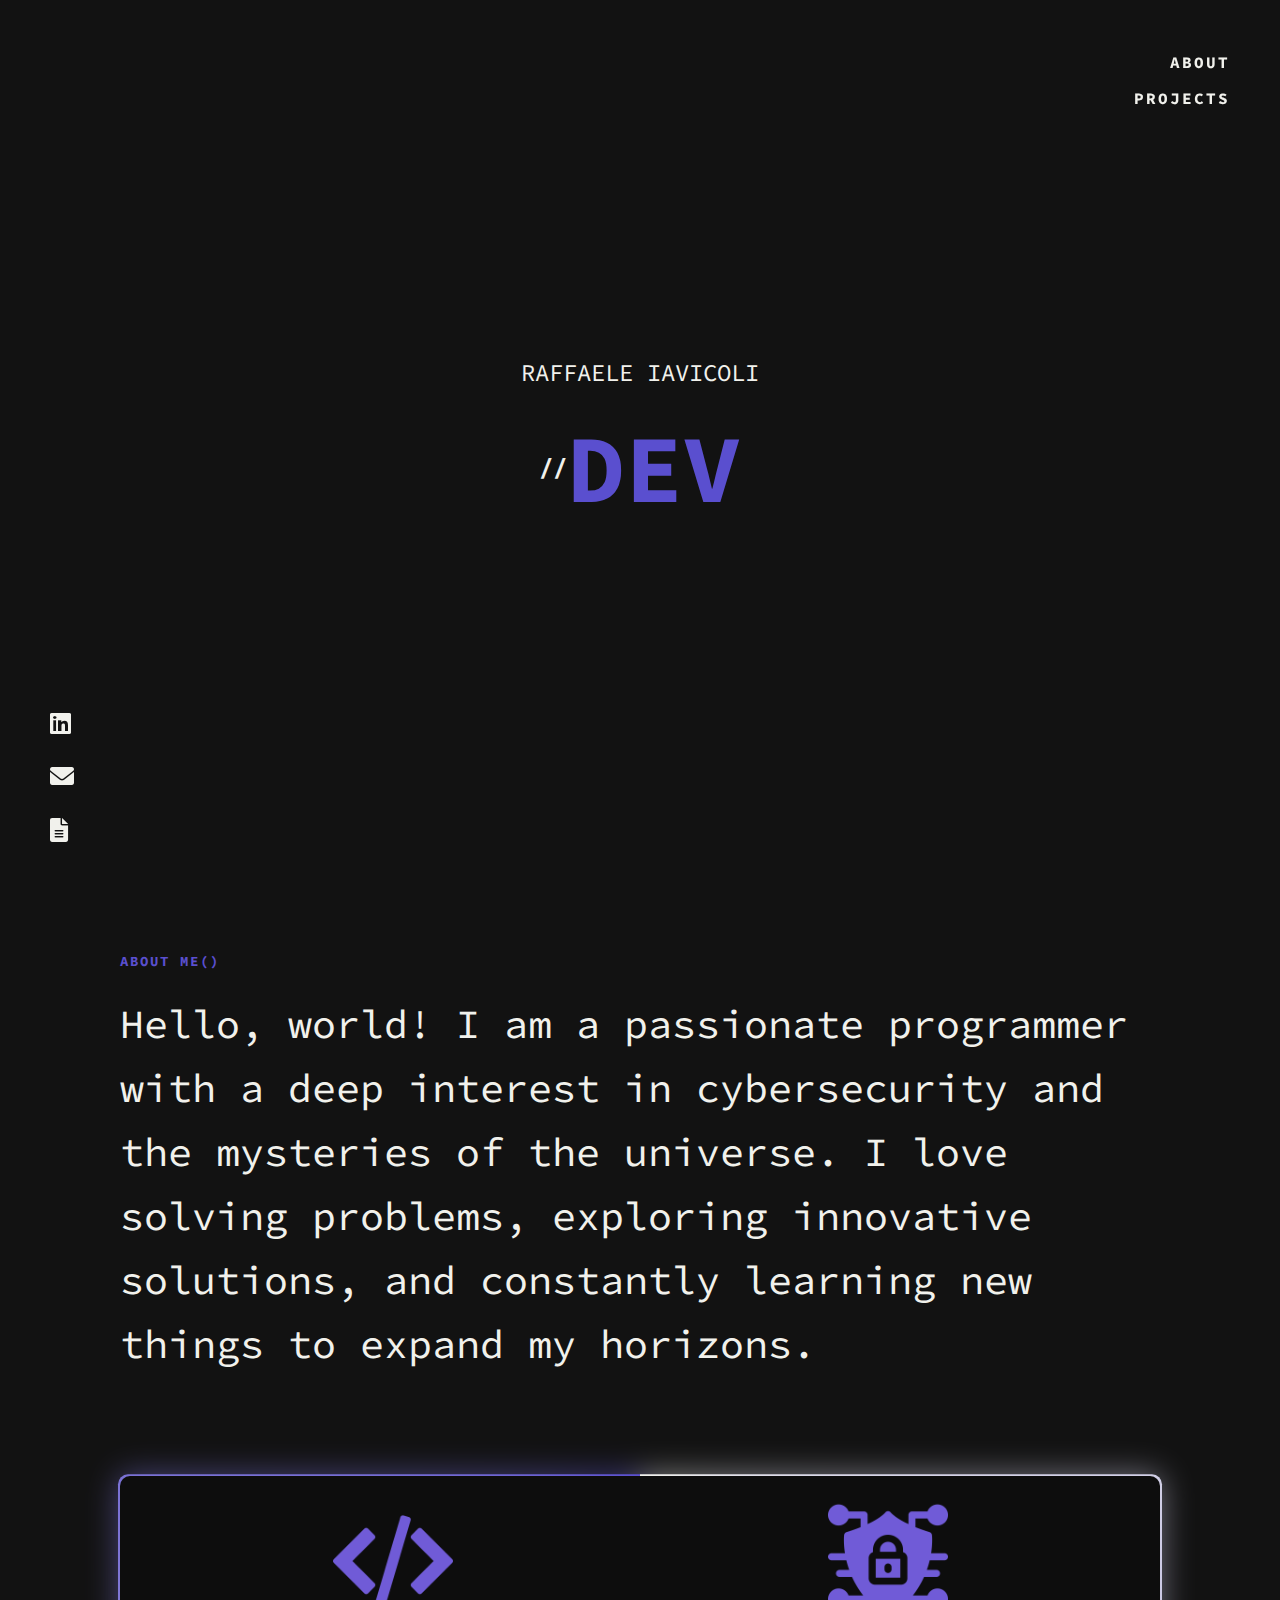
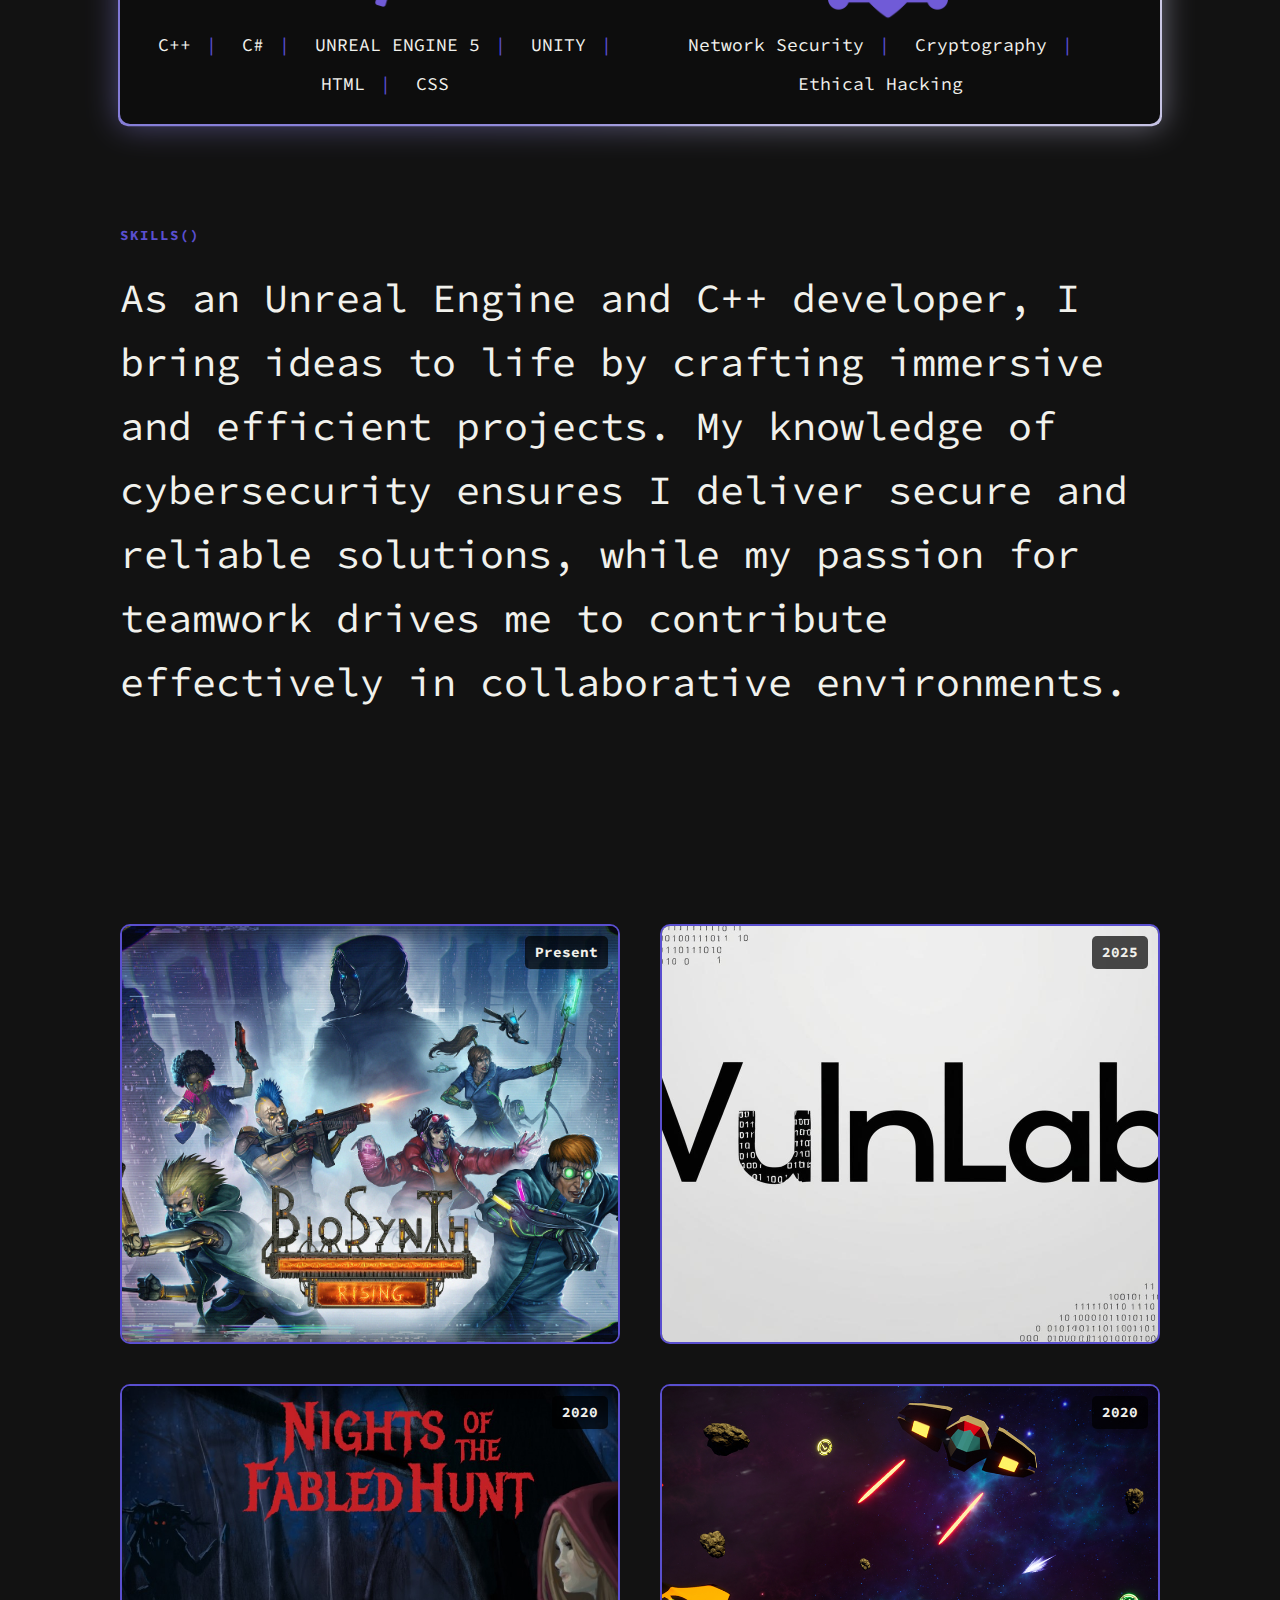
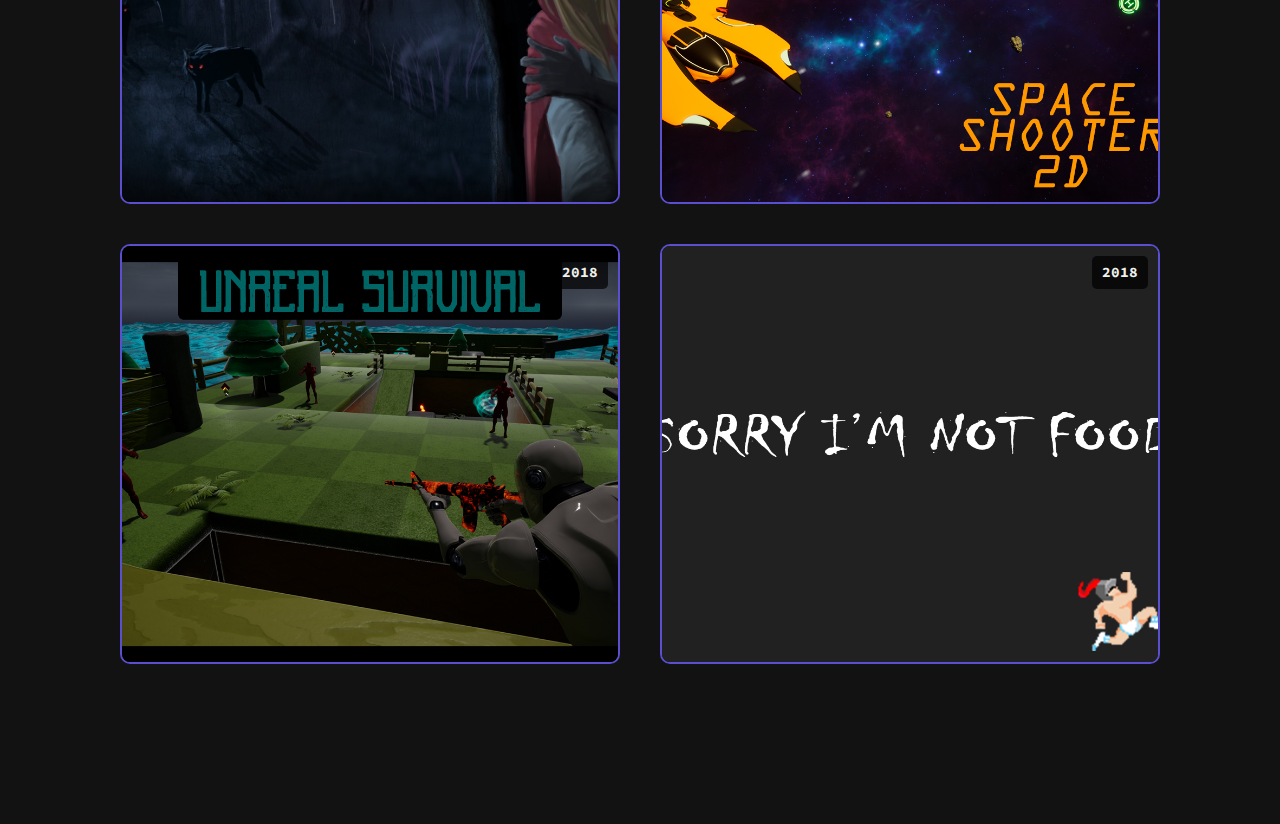
<file: index.html>
<!DOCTYPE html>
<html lang="en">
<head>
    <meta charset="UTF-8">
    <meta name="viewport" content="width=device-width, initial-scale=1.0">
    <title>Raffaele Iavicoli Portfolio</title>
    <link rel="stylesheet" href="styles.css">
    <link href="https://cdnjs.cloudflare.com/ajax/libs/font-awesome/6.0.0/css/all.min.css" rel="stylesheet">
    <link href="https://fonts.googleapis.com/css2?family=Source+Code+Pro:wght@400;600&display=swap" rel="stylesheet">



</head>
<body>
    <div class="container">
        <!-- Logo -->
        <div class="logo">
            <!--<img src="logo.png" alt="Logo">-->
        </div>

        <!-- Menu -->
        <nav class="menu">
            <ul>
                <li><a href="#about">About</a></li>
                <li><a href="#projects">Projects</a></li>
            </ul>
        </nav>

        <div class="contacts">
            <a href="https://www.linkedin.com/in/raffaeleiavicoli" target="_blank" aria-label="LinkedIn">
                <i class="fab fa-linkedin"></i>
            </a>
            <a href="mailto:raffaeleiavicoli23@gmail.com" target="_blank" aria-label="Email">
                <i class="fas fa-envelope"></i>
            </a>
            <a href="Images\RaffaeleIavicoli_CV.pdf" target="_blank" aria-label="Resume">
                <i class="fas fa-file-alt"></i>
            </a>
        </div> 
    </div>        

    <section class="hero">
        <div class="hero-content">
            <p class="hero-name">RAFFAELE IAVICOLI</p>
            <h1 class="hero-title">//<span>DEVELOPER</span></h1>       
        </div>         
    </section>

    <section id="about" class="about">
        
        <!-- Sezione About -->
        <p class="about-text">
                <span class="about-title">ABOUT ME()</span>
                Hello, world! I am a passionate programmer with a deep interest in cybersecurity and the mysteries of the universe. I love solving problems, exploring innovative solutions, and constantly learning new things to expand my horizons.
        </p>   
        
        <div class="card">
            <div class="card-content">
                <img class="card-image" src="Images/programming-code-signs.png" alt="Programmer">
                <div class="skills">
                    <span>C++</span>
                    <span>C#</span>
                    <span>UNREAL ENGINE 5</span>
                    <span>UNITY</span>
                    <span>HTML</span>
                    <span>CSS</span>
                </div>
            </div>
            <div class="card-content">
                <img class="card-image" src="Images/cyber-security.png" alt="CyberSecuritySpecialist">
                <div class="skills">
                    <span>Network Security</span>
                    <span>Cryptography</span>
                    <span>Ethical Hacking</span>
                </div>          
            </div>
        </div>
          
     
        <!-- Sezione Skills -->
        <p class="skill-text">
                <span class="skill-title">SKILLS()</span>
                As an Unreal Engine and C++ developer, I bring ideas to life by crafting immersive and efficient projects. My knowledge of cybersecurity ensures I deliver secure and reliable solutions, while my passion for teamwork drives me to contribute effectively in collaborative environments.
        </p>                      
    </section> 
                 
    <section id="projects" class="projects-grid">
        <div class="project-item">
            <a href="https://neptunegames.net/" target="_blank">
                <img src="Images/Biosynth_Cover.jpg" alt="Progetto 1">
                <span class="project-name">Biosynth</span>
                    <span class="project-date">Present</span>
            </a>
        </div>
        <div class="project-item">
            <a href="https://github.com/KiiSenko/VulnLab" target="_blank">
                <img src="Images/VULNLAB_logo.jpg" alt="Progetto 6">
                <span class="project-name">VulnLab</span>
                <span class="project-date">2025</span>
            </a>
        </div>
        <div class="project-item">
                <a href="https://eventhorizonschool.itch.io/nights-of-the-fabled-hunt" target="_blank">
                    <img src="Images\NightsOfTheFabledHunt_Cover.jpg" alt="Progetto 2">
                    <span class="project-name">Nights Of The Fabled Hunt</span>
                    <span class="project-date">2020</span>
                </a>
        </div>
        <div class="project-item">
                <a href="https://raffaele-iavicoli.itch.io/space-shooter-2d" target="_blank">
                    <img src="Images/SpaceShooter2D_Cover.jpg" alt="Progetto 4">
                    <span class="project-name">Space Shooter 2D</span>
                    <span class="project-date">2020</span>
                 </a>
                 
        </div>
        <div class="project-item">
                <a href="https://raffaele-iavicoli.itch.io/unreal-survival" target="_blank">
                      <img src="Images\UnrealSurvival_Cover.jpg" alt="Progetto 5">
                      <span class="project-name">Unreal Survival</span>
                      <span class="project-date">2018</span>
                </a>
        </div>
        <div class="project-item">
            <a href="https://raffaele-iavicoli.itch.io/sorry-im-not-food" target="_blank">
                <img src="Images\SorryImNotFood_Cover.jpg" alt="Progetto 3">
                <span class="project-name">Sorry Im Not Food</span>
                <span class="project-date">2018</span>
            </a>
        </div>
    </section>     
                
    <script src="script.js"></script>
</body>
</html>
</file>
<file: styles.css>
/* Base Reset */
* {
    margin: 0;
    padding: 0;
    box-sizing: border-box;
    scroll-behavior: smooth;
}

body {
    font-family: 'Source Code Pro', monospace;
    background-color: #121212;
    line-height: 1.6;
    overflow-x: hidden;
}

h1, h2, h3, h4, h5, h6, p, span, a, li, button {
    font-family: 'Source Code Pro', monospace;
}

/* Container principale */
.container {
    width: 100%;
    height: 100%;
}

/* Elementi fissi */
.logo {
    position: fixed;
    top: 50px;
    left: 50px;
    z-index: 1000;
}

.logo img {
    width: 100px;
}

.menu {
    position: fixed;
    top: 50px;
    right: 50px;
    z-index: 1000;
}

/* Menu verticale */
.menu ul {
    display: flex;
    flex-direction: column; /* Disposizione verticale */
    gap: 10px; /* Spaziatura tra i link */
    text-align: right; /* Allineamento a destra */
    list-style: none; /* Rimuove i puntini */
    margin: 0;
    padding: 0;
}

.menu a {
    color: #F1F1EC; /* Colore bianco per le icone */
    font-size: 1rem; /* Dimensione delle icone */
    font-weight: bold; /* Testo in grassetto */
    text-decoration: none; /* Rimuove la sottolineatura */
    text-transform: uppercase; /* Testo maiuscolo */
    letter-spacing: 2px; /* Distanza tra le lettere */
    transition: color 0.3s, transform 0.3s, opacity 0.3s ease; /* Effetti al passaggio del mouse */
    display: inline-block;  /* Aggiungi questa riga */
}

.menu li a:hover {
    transform: scale(1.5); /* Effetto di ingrandimento */
    color: #5A4FCF; /* Colore bianco per le icone */
}

/* Contatti con icone */
.contacts {
    position: fixed;
    bottom: 50px;
    left: 50px;
    display: flex;
    flex-direction: column; /* Disposizione verticale */
    gap: 15px; /* Spaziatura tra le icone */
    z-index: 1000;
}

.contacts a {
    color: #F1F1EC; /* Colore bianco per le icone */
    font-size: 1.5rem; /* Dimensione delle icone */
    text-decoration: none; /* Nessuna sottolineatura */
    transition: color 0.3s, transform 0.3s; /* Effetti al passaggio del mouse */
}

.contacts a:hover {
    transform: scale(1.5); /* Effetto di ingrandimento */
    color: #5A4FCF; /* Colore bianco per le icone */
}





/* Sezione Hero (scritta grande al centro) */
.hero {
    display: flex;
    justify-content: center;
    align-items: center;
    height: 100vh; /* Altezza piena della pagina */

    padding: 0 var(--section-padding); /* Padding laterale uniforme */
    background-color: #121212;
    background-size: cover;
    animation: parallax 10s infinite linear;
    
}

.hero-content {  
    display: inline-block;
    word-wrap: break-word; /* Permette di andare a capo */
    white-space: normal; /* Assicura che non rimanga su una riga sola */
    text-align: center; /* Se vuoi centrare il testo */
}

.hero-name {
    font-size: clamp(0.5rem, 2vw, 1.5rem); /* La dimensione minima è 4rem, con una dimensione ideale 10vw (più grande) */
    color: #F1F1EC;
    
}

h1.hero-title {
    font-size: clamp(0.5rem, 2vw, 1.5rem); /* La dimensione minima è 4rem, con una dimensione ideale 10vw (più grande) */
    color: #F1F1EC;
    position: relative;    
}

h1.hero-title span {
    color: #5A4FCF;
    position: relative;   
    font-size: clamp(1.6rem, 9vw, 6rem); /* La dimensione minima è 4rem, con una dimensione ideale 10vw (più grande) */
    vertical-align: middle; /* Allinea verticalmente rispetto al testo adiacente */
}

/*
h1.hero-title span::before {
    content: "";
    right: -8px;
    top: 50%;
    position: absolute;
    height: clamp(1.6rem, 9vw, 6rem);
    width: 2px;
    background: #5A4FCF;
    transform: translateY(-45%);
    animation: blink 0.7s infinite;
}

h1.hero-title span.stop-blinking::before {
    animation: none;
}

@keyframes blink {
    50% { opacity: 0 }
}
*/

/* Variabili globali */
:root {
    --card-width: clamp(225px, 30vw, 275px); /* Dimensioni adattive per le card */
    --card-padding: clamp(0.8em, 1.5vw, 1.5em); /* Padding adattivo */
    --min-card-height: 200px; /* Altezza minima adattabile */
}

/* About Section */
.about {
    margin-top: 50px;
    display: flex;
    justify-content: space-between;
    flex-wrap: wrap;
    width: 100%; /* Occupa tutta la larghezza disponibile */
    padding-left: 120px; /* Aggiungi padding solo a destra */
    padding-right: 120px; /* Aggiungi padding solo a destra */
    box-sizing: border-box;
}

.about-title {
    display: block;
    font-size: clamp(10px, 3vw + 1rem, 14px); 
    margin-bottom: 20px; 
    color: #5A4FCF;
    text-transform: uppercase;
    font-weight: bold;
    letter-spacing: 2px;  
}

.about-text {
    font-size: clamp(15px, 2vw + 1rem, 40px); 
    margin: 0 auto;
    color: #F1F1EC;
}

.skill-title {
    display: block;
    font-size: clamp(10px, 3vw + 1rem, 14px); 
    margin-bottom: 20px; 
    color: #5A4FCF;
    text-transform: uppercase;
    font-weight: bold;
    letter-spacing: 2px; 
}

.skill-text {
    font-size: clamp(15px, 2vw + 1rem, 40px); 
    margin: 0 auto;
    color: #F1F1EC;
}

/* Contenitore principale della card */
.card {
    display: flex;
    justify-content: space-between; /* Distanza tra i due contenuti */
    align-items: center; /* Centra verticalmente */
    background: #0D0D0D;
    color: #F1F1EC;
    border-radius: 10px;
    position: relative;
    text-align: left; /* Allinea il testo a sinistra */
    padding: 25px; /* Aggiungi più spazio interno */
    margin: 0 auto; /* Centra la card orizzontalmente */
    margin-top: 100px;
    margin-bottom: 100px;
    flex-wrap: wrap; /* Permette agli elementi di andare a capo su schermi piccoli */
    width: 100%; /* Aumenta la larghezza della card */
}


/* Stile delle immagini */
.card img {
    width: clamp(70px, 10vw, 120px); /* Immagine leggermente più piccola */
    height: clamp(70px, 10vw, 120px); /* Immagine leggermente più piccola */
    object-fit: cover;
    border-radius: 10px;
    filter: invert(36%) sepia(65%) saturate(600%) hue-rotate(210deg);
}

/* Contenitore per il testo (le skills) */
.card-content {
    display: flex;
    flex-direction: column; /* Allinea gli span in colonna */
    align-items: center; /* Centra orizzontalmente */
    justify-content: center; /* Centra verticalmente */
    text-align: center;
    gap: 10px; /* Spazio tra gli span */
    flex: 1; /* Occupare lo spazio disponibile */
}

/* Skills (elenco delle competenze) */
.skills {
    display: flex;
    flex-direction: row; /* Allinea le parole in orizzontale */
    flex-wrap: wrap; /* Permette la disposizione su più righe su schermi piccoli */
    justify-content: center; /* Centra orizzontalmente */
    gap: 10px; /* Spazio tra gli span */
    font-size: clamp(12px, 1.5vw, 18px); /* Testo che si adatta alla dimensione dello schermo */
}

/* Testo della card (competenza) */
.card-content span {
    margin-right: 15px; /* Spazio tra le competenze */
}

/* Aggiungi barra verticale tra le competenze */
.card-content span:not(:last-child)::after {
    content: "|";
    margin-left: 15px;
    color: #5A4FCF;
}

/* Animazione per la Card */
.card::after,
.card::before {
    content: '';
    position: absolute;
    height: 100%;
    width: 100%;
    background-image: conic-gradient(from var(--angle), #F1F1EC, #5A4FCF);
    top: 50%;
    left: 50%;
    translate: -50% -50%;
    z-index: -1;
    padding: 2px;
    border-radius: 10px;
    animation: 3s spin linear infinite;
}

.card::before {
    filter: blur(1rem);
    opacity: 0.5;
}

/* Animazione Spin */
@keyframes spin {
    from {
        --angle: 0deg;
    }
    to {
        --angle: 360deg;
    }
}

/*SKILLS*/
@property --angle {
    syntax: "<angle>";
    initial-value: 0deg;
    inherits: false;
}


/*PROJECTS*/

/* Griglia dei progetti */
.projects-grid {
    margin-top: 50px;
    display: grid;
    grid-template-columns: repeat(auto-fill, minmax(clamp(200px, 25vw, 400px), 1fr)); /* Colonne dinamiche */
    grid-template-columns: 1fr 1fr; /* Due colonne di larghezza uguale */
    grid-auto-rows: clamp(420px, 30vh, 540px); /* Altezza dinamica per i progetti */
    gap: 40px; /* Spaziatura tra gli elementi */
    padding: 160px 120px; /* Padding interno (20px laterale e 120px sopra/sotto) */
    box-sizing: border-box; /* Include il padding nella larghezza/altezza */
}

/* Singolo progetto */
.project-item {
    position: relative; /* Necessario per posizionare gli elementi interni */
    overflow: hidden; /* Nasconde il contenuto che esce fuori */
    display: flex;
    justify-content: center;
    align-items: center;
    background-color: #121212; /* Sfondo scuro per i progetti */
    border: 2px solid #5A4FCF; /* Bordo sottile per separare gli elementi */
    transition: transform 0.3s ease, background-color 0.3s ease;
    border-radius: 10px;
}

/* Immagine all'interno del progetto */
.project-item img {
    position: absolute;
    top: 0;
    left: 0;
    width: 100%;
    height: 100%;
    object-fit: cover; /* L'immagine si adatta al contenitore */
    z-index: 1; /* L'immagine sta sotto il testo */
    transition: transform 0.3s ease, filter 0.3s ease;
}

/* Stile per la data del progetto */
.project-date {
    position: absolute;
    top: 10px;
    right: 10px;
    color: #F1F1EC;
    background-color: rgba(0, 0, 0, 0.7);
    padding: 5px 10px;
    border-radius: 5px;
    font-size: 0.9rem;
    font-weight: bold;
    z-index: 2;
}

/* Modifica il nome del progetto per separarlo visivamente */
.project-name {
    position: absolute;
    bottom: 20px;
    left: 20px;
    color: #F1F1EC;
    background-color: #121212;
    padding: 10px 20px;
    border-radius: 5px;
    font-size: 1.2rem;
    font-weight: bold;
    opacity: 0;
    transform: translateY(20px);
    transition: opacity 0.3s ease, transform 0.3s ease;
    z-index: 2;
}

/* Effetto hover sull'elemento */
.project-item:hover {
    border: 2px solid #121212; /* Bordo sottile per separare gli elementi */
    transform: scale(1.05); /* Leggera animazione di ingrandimento */
}

/* Effetto hover sull'immagine */
.project-item:hover img {
    transform: scale(1.1); /* Leggero zoom sull'immagine */
    filter: brightness(0.7); /* Oscura leggermente l'immagine */
}

/* Mostra il nome del progetto al passaggio del mouse */
.project-item:hover .project-name {
    opacity: 1;
    transform: translateY(0);
}

/* Media Query per schermi tra 1024px e 1280px */
@media screen and (max-width: 1024px){
    .projects-grid {
        grid-template-columns: 1fr; /* Una sola colonna su schermi più piccoli */
        padding: 120px 25px; /* Mantenere il padding verticale di 120px */
        grid-auto-rows: clamp(250px, 25vh, 300px); /* Altezza dinamica per i progetti */
    }

    .cards-container {
        gap: 6rem; /* Spazio tra le card */
    }

}

/* Media Query per schermi più piccoli (mobile) */
@media screen and (max-width: 600px) {
    .about {
        padding: 20px;  /* Aggiunge padding per schermi più piccoli */
    }

    .card {
        flex-direction: column; /* Disporre gli elementi in colonna sui dispositivi mobili */
        align-items: center; /* Centra tutto orizzontalmente */
    }

    .card-content {
        align-items: center; /* Centra anche il contenuto della card in colonna */
        text-align: center;
        margin-top: 25px;
        margin-bottom: 25px;
    }

    .card-image {
        display: block;
        margin-left: auto;
        margin-right: auto;
        width: 100%;
    }
    
}

@media (hover: none), (any-pointer: coarse)
{  
    /* Elementi fissi */
    .logo {
        position: absolute;
        top: 20px;
        left: 20px;
        z-index: 1000;
    }   
  
    .menu {
        position: absolute;
        top: 20px;
        right: 20px;
        z-index: 1000;
    }
  
    /* Contatti con icone */
    .contacts {
        position: absolute;
        bottom: 20px;
        left: 20px;
        display: flex;
        flex-direction: column; /* Disposizione verticale */
        gap: 15px; /* Spaziatura tra le icone */
        z-index: 1000;
    }

    .menu a:hover, 
    .contacts a:hover{
        /* Imposta gli effetti hover a loro stato normale */
        color: #F1F1EC;;         /* Rimuove il cambio di colore */
        transform: none;        /* Disabilita eventuali effetti di trasformazione */
        /* Aggiungi altre regole che rimuovono l'effetto hover */
    }

    /* Rimuove l'effetto hover sull'intero progetto */
    .project-item:hover {
        transform: none; /* Rimuove l'animazione di ingrandimento */
        border: 2px solid #5A4FCF; /* Ripristina il bordo normale */
    }

    /* Rimuove l'effetto hover sull'immagine */
    .project-item:hover img {
        transform: none; /* Rimuove lo zoom sull'immagine */
        filter: none; /* Rimuove l'effetto di luminosità */
    }

    /* Rimuove l'effetto hover sul nome del progetto */
    .project-item:hover .project-name {
        opacity: 0; /* Nasconde il testo */
        transform: translateY(20px); /* Ripristina la posizione iniziale del testo */
    }
}
</file>
